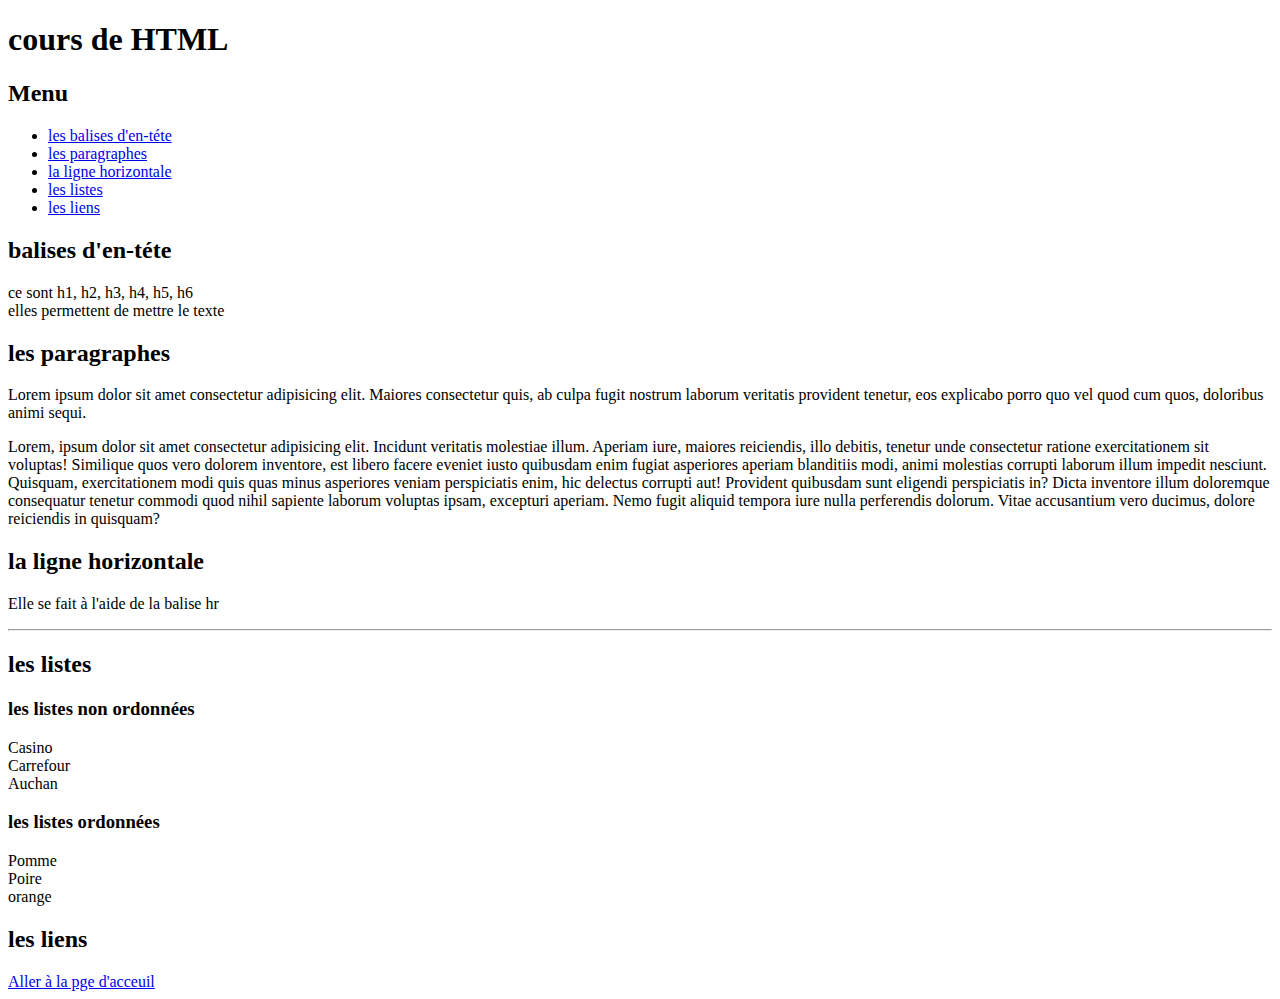
<file: lab03/index.html>
<!DOCTYPE html>
<html lang="en">

<head>
    <meta charset="UTF-8">
    <meta name="viewport" content="width=device-width, initial-scale=1.0">
    <title>Page d'acceuil</title>
</head>

<body>
    <h1>cours de HTML</h1>
    <h2>Menu</h2>
    <ul>
        <Li>
            <a href="#en-téte">les balises d'en-téte</a>
        </li>
        <li>
            <a href="#paragraphes">les paragraphes</a>
        </li>
        <li>
            <a href="#lignehor">la ligne horizontale</a>
        </li>
        <li>
            <a href="#listes">les listes</a>
        </li>
        <li>
            <a href="#liens">les liens</a>
        </li>

    </ul>


    <h2>balises d'en-téte</h2>
    ce sont h1, h2, h3, h4, h5, h6 <br>
    elles permettent de mettre le texte
    <h2>les paragraphes</h2>
    <p>Lorem ipsum dolor sit amet consectetur adipisicing elit. Maiores consectetur quis, ab culpa fugit nostrum laborum
        veritatis provident tenetur, eos explicabo porro quo vel quod cum quos, doloribus animi sequi.
    <p>Lorem, ipsum dolor sit amet consectetur adipisicing elit. Incidunt veritatis molestiae illum. Aperiam iure,
        maiores reiciendis, illo debitis, tenetur unde consectetur ratione exercitationem sit voluptas! Similique quos
        vero dolorem inventore, est libero facere eveniet iusto quibusdam enim fugiat asperiores aperiam blanditiis
        modi, animi molestias corrupti laborum illum impedit nesciunt. Quisquam, exercitationem modi quis quas minus
        asperiores veniam perspiciatis enim, hic delectus corrupti aut! Provident quibusdam sunt eligendi perspiciatis
        in? Dicta inventore illum doloremque consequatur tenetur commodi quod nihil sapiente laborum voluptas ipsam,
        excepturi aperiam. Nemo fugit aliquid tempora iure nulla perferendis dolorum. Vitae accusantium vero ducimus,
        dolore reiciendis in quisquam?


    <h2>la ligne horizontale</h2>
    <p>Elle se fait à l'aide de la balise hr</p>
    <hr>

    <h2>les listes</h2>
    <h3>les listes non ordonnées</h3>
    </ul>
    <li>Casino</li>
    <li>Carrefour</li>
    <li>Auchan</li>
    </ul>

    <h3>les listes ordonnées</h3>
    </ol>
    <li>Pomme</li>
    <li>Poire</li>
    <li>orange</li>
    </ol>

    <h2>les liens</h2>
    <a href="pages/page1.html">Aller à la pge d'acceuil</a>



</body>

</html>
</file>
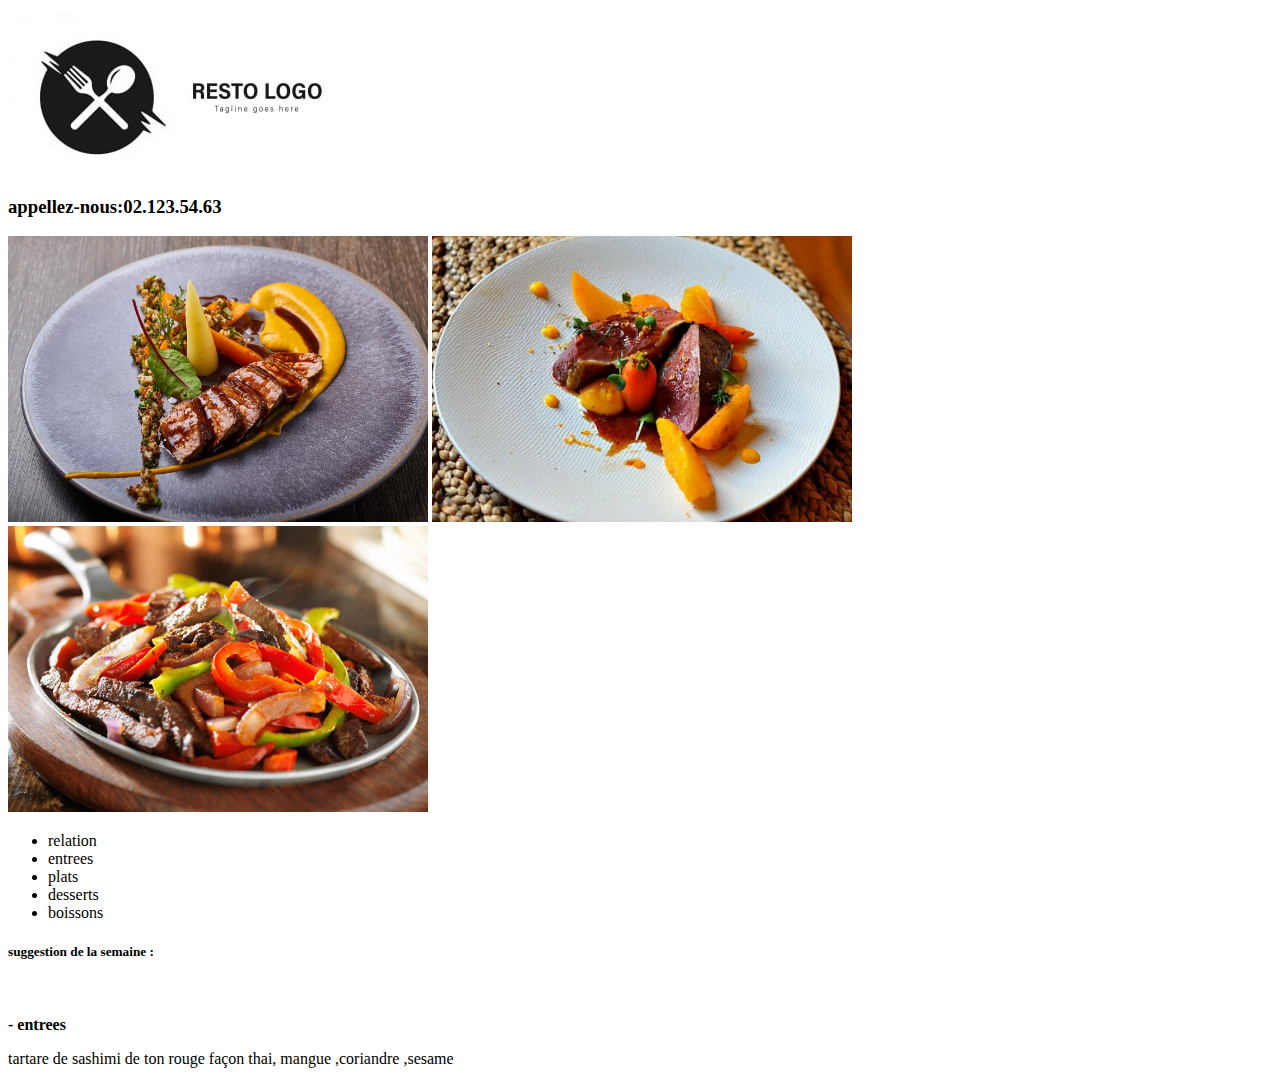
<file: lab04/index.html>
<!DOCTYPE html>
<html lang="en">
<head>
    <meta charset="UTF-8">
    <meta name="viewport" content="width=device-width, initial-scale=1.0">
    <title>mon restaurant</title>

</head>
<body>
    <div>
        <header>
            <div>
                <img src="images/logo.png" alt="logo restaurant">
                <div>
                    <div>
                        <h3>
                            <i class=fa-solid fa-angle-right></i>
                            appellez-nous:02.123.54.63
                         
                         </h3>
                    </div>
                    </header>
                    <section class="carosel">
                        <div class="images">
                            <img src="images/01.jpg" alt="images1" width="420px" class="slider item" >
                            <img src="images/02.jpg" alt="image2" width="420px" class="slider item">
                            <img src="images/03.jpg" alt="image3" width="420px" class="slider item">
                        </div>
                        <div class="fleches">
                            <span>
                                <i class="fa-solid fa-angle-left fa-2x1" id="gauche"></i>
                                <i class="fa-solid fa-angle-left fa-2x1" id="droite"></i>
                                </span>
                            
                            <div>
                            <section>
                            <nav>
                            <div class="bouton-menu">
                             <i class="fa-solid fa-bars fa-xl"></i>
                             </div>
                             <div class="listen">
                                <ul>
                                    <li>relation</li>
                                    <li>entrees</li>
                                    <li>plats</li>
                                    <li>desserts</li>
                                    <li>boissons</li>
                                    </ul>
                                    </div>
                                    </nav>
                                <section class="article">
                                    <article class="un">
                                        <h5> suggestion de la semaine :</h5><br/>
                                        <p><b>- entrees</b></p>
                                        <p>tartare de sashimi de ton rouge façon thai, mangue ,coriandre ,sesame</p>

                                <section>
                                    <section class="temoignages">
                                <footer>



                            


                    
    
</body>
</html>
</file>
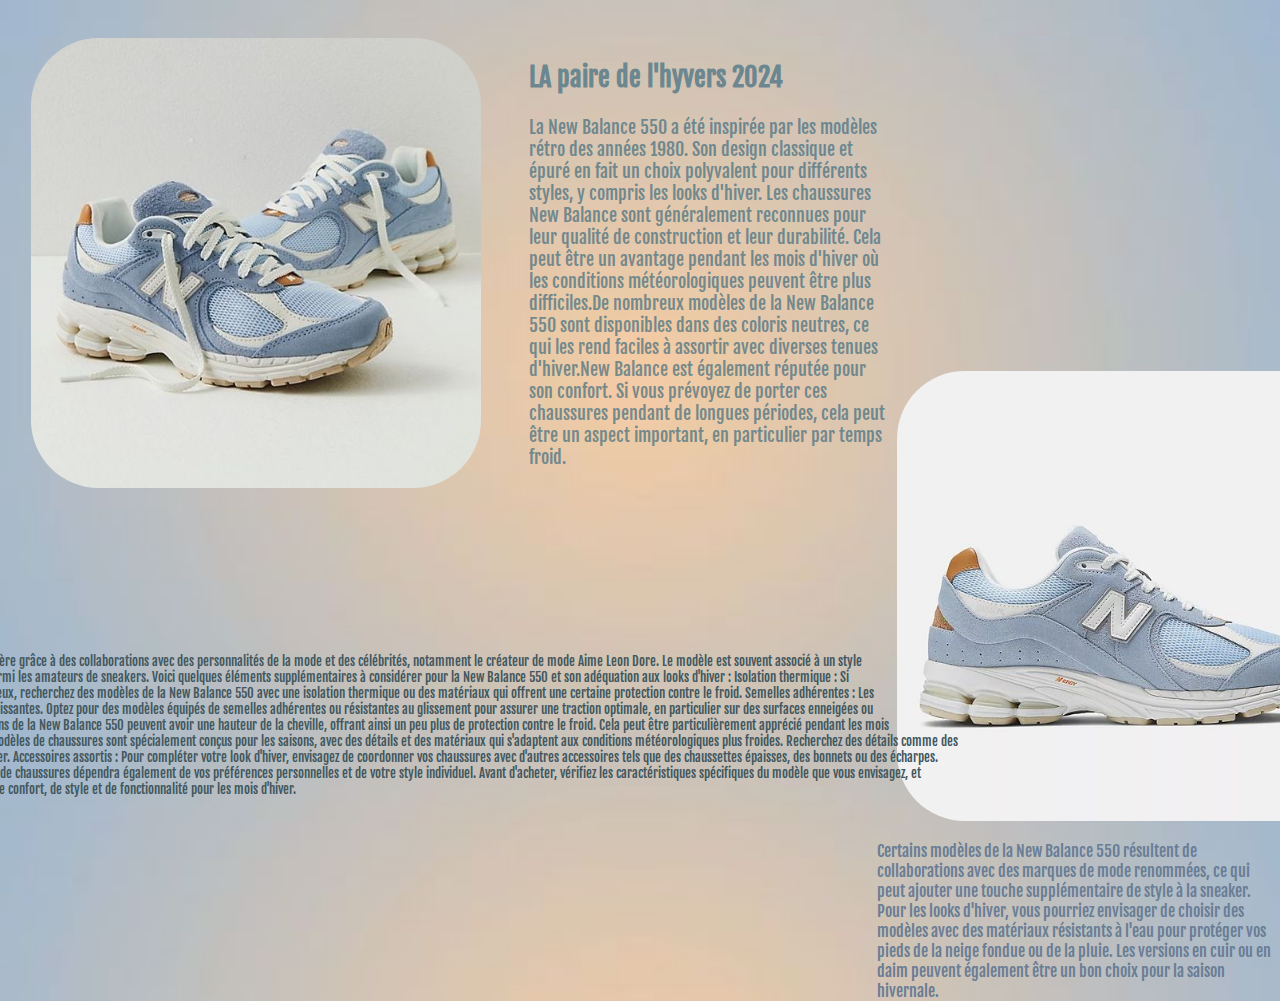
<file: Blog personnel Exam/article.html>
<!DOCTYPE html>
<html lang="en">
<head>
    <meta charset="UTF-8">
    <meta name="viewport" content="width=device-width, initial-scale=1.0">
    <title>la new balance</title>
    <link rel="stylesheet" href="styles/article.css">
</head>
<body>
    <section class="articles">
       
        <div class="article">
            
            <div class="left">
                
                <img src="images/the new balance.jpg" alt="">
            
            </div>
            <div class="right">
               <div class="right1"><h2 >LA paire de l'hyvers 2024</h2></div>
                <p>La New Balance 550 a été inspirée par les modèles rétro des années 1980.  Son design classique et épuré en fait un choix polyvalent pour différents styles, y compris les looks d'hiver. Les chaussures New Balance sont généralement  reconnues pour leur qualité de construction et leur durabilité. Cela peut être  un avantage pendant les mois d'hiver où les conditions météorologiques peuvent être plus difficiles.De nombreux modèles de la New Balance 550 sont disponibles dans des coloris neutres, ce qui les rend faciles à assortir avec diverses tenues d'hiver.New Balance est également réputée pour son confort. Si vous prévoyez de porter ces chaussures pendant de longues périodes, cela peut être un aspect important, en particulier par temps froid.
                </p>

               


               
            </div>
        
        
        </div>
        </div>



        <section class="articles17">
       
            <div class="article17">
                
                <div class="left">
                    
                    <img src="images/second new balance.jpg" alt="">
                
                </div>
                <div class="right">
                  
                    <p> Certains modèles de la New Balance 550 résultent de collaborations avec des marques de mode renommées, ce qui peut ajouter une touche supplémentaire de style à la sneaker.

                        Pour les looks d'hiver, vous pourriez envisager de choisir des modèles avec des matériaux résistants à l'eau pour protéger vos pieds de la neige fondue ou de la pluie. Les versions en cuir ou en daim peuvent également être un bon choix pour la saison hivernale.</p>
    
                    
                </div>
    
    
                   
                </div>
            
            
            </div>
            </div>

            <p class="ecrit">La New Balance 550 a acquis une notoriété particulière grâce à des collaborations avec des personnalités de la mode et des célébrités, notamment  le créateur de mode Aime Leon Dore. Le modèle est souvent associé à un style <br> streetwear et rétro, ce qui en fait un choix prisé parmi les amateurs de sneakers.

                Voici quelques éléments supplémentaires à considérer pour la New Balance 550 et son adéquation aux looks d'hiver :
                
                Isolation thermique : Si <br> vous vivez dans une région où les hivers sont rigoureux, recherchez des modèles de la New Balance 550 avec une isolation thermique ou des matériaux qui offrent une certaine protection contre le froid.
                
                Semelles adhérentes : Les <br> conditions hivernales peuvent rendre les surfaces glissantes. Optez pour des modèles équipés de semelles adhérentes ou résistantes au glissement pour assurer une traction optimale, en particulier sur des surfaces enneigées ou <br> verglacées.
                
                Hauteur de la cheville : Certaines versions de la New Balance 550 peuvent avoir une hauteur de la cheville, offrant ainsi un peu plus de protection contre le froid. Cela peut être particulièrement apprécié pendant les mois <br> d'hiver.
                
                Éléments de design 
                 saisonniers : Certains modèles de chaussures sont spécialement conçus pour les saisons, avec des détails et des matériaux qui s'adaptent aux conditions météorologiques plus froides. Recherchez des détails comme des <br>doublures en laine ou des accents qui évoquent l'hiver.
                
                Accessoires assortis : Pour compléter votre look d'hiver, envisagez de coordonner vos chaussures avec d'autres accessoires tels que des chaussettes épaisses, des bonnets ou des écharpes.
                
                <br> N'oubliez pas que la mode est subjective, et le choix de chaussures dépendra également de vos préférences personnelles et de votre style individuel. Avant d'acheter, vérifiez les caractéristiques spécifiques du modèle que vous envisagez, et <br>assurez-vous qu'il répond à vos besoins en termes de confort, de style et de fonctionnalité pour les mois d'hiver.</p>
    
</body>
</html>
</file>
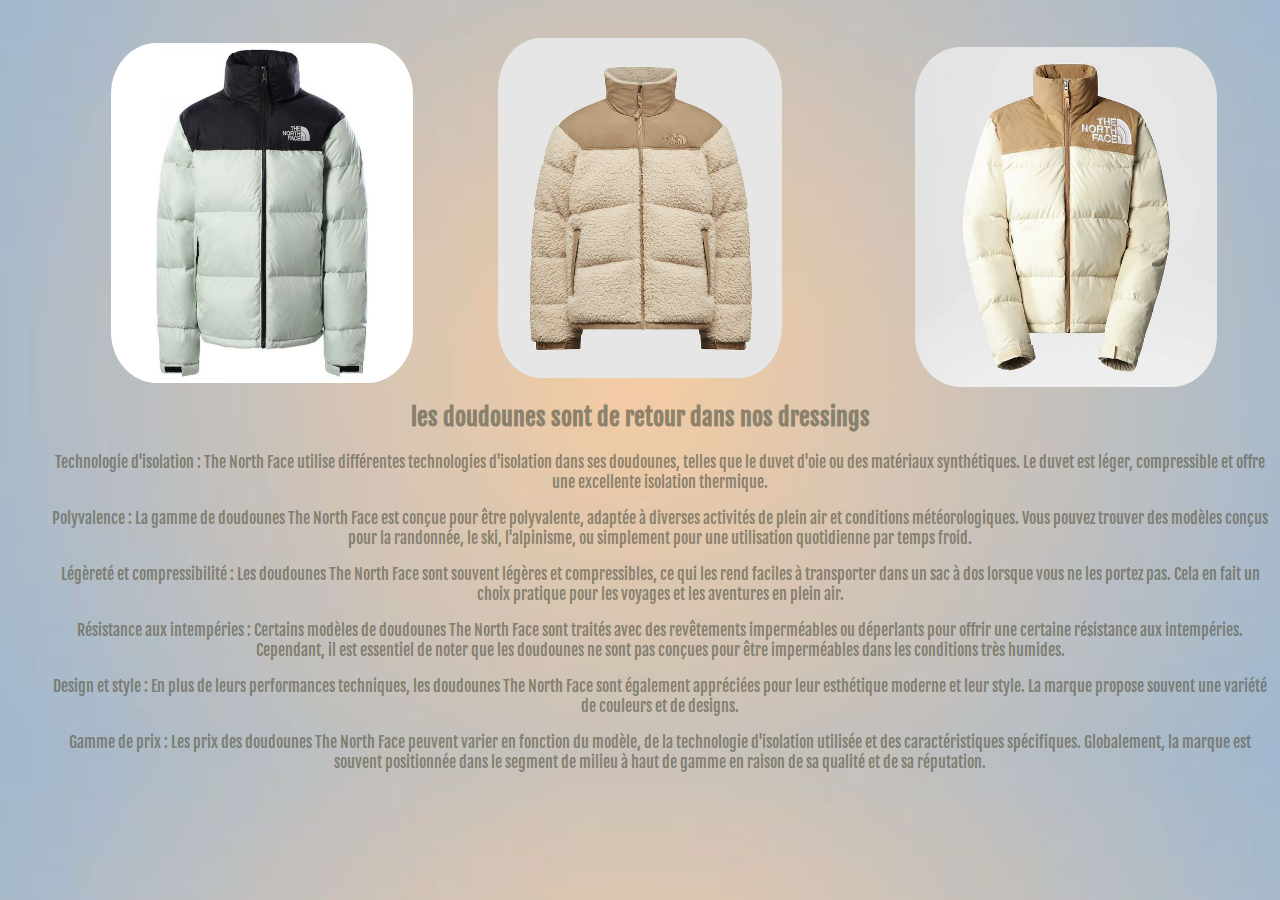
<file: Blog personnel Exam/article1.html>
<!DOCTYPE html>
<html lang="en">
<head>
    <meta charset="UTF-8">
    <meta name="viewport" content="width=device-width, initial-scale=1.0">
    <title>la north face</title>
    <link rel="stylesheet" href="styles/article1.css">
</head>
<body>
    <div>
        <section class="articles1">
         <div class="article1">
          <div class="right1">
              <img src="images/new north face.jpg" alt="">
          </div>
          <div class="under1">
              <h2>les doudounes sont de retour dans nos dressings
              </h2>
              <p class=""><ul>Technologie d'isolation : The North Face utilise différentes technologies d'isolation dans ses doudounes, telles que le duvet d'oie ou des matériaux synthétiques. Le duvet est léger, compressible et offre une excellente isolation thermique.
            </ul>

               <ul> Polyvalence : La gamme de doudounes The North Face est conçue pour être polyvalente, adaptée à diverses activités de plein air et conditions météorologiques. Vous pouvez trouver des modèles conçus pour la randonnée, le ski, l'alpinisme, ou simplement pour une utilisation quotidienne par temps froid.</ul>
                
                <ul>Légèreté et compressibilité : Les doudounes The North Face sont souvent légères et compressibles, ce qui les rend faciles à transporter dans un sac à dos lorsque vous ne les portez pas. Cela en fait un choix pratique pour les voyages et les aventures en plein air.</ul>
                
               <ul> Résistance aux intempéries : Certains modèles de doudounes The North Face sont traités avec des revêtements imperméables ou déperlants pour offrir une certaine résistance aux intempéries. Cependant, il est essentiel de noter que les doudounes ne sont pas conçues pour être imperméables dans les conditions très humides. </ul>
                
                <ul>Design et style : En plus de leurs performances techniques, les doudounes The North Face sont également appréciées pour leur esthétique moderne et leur style. La marque propose souvent une variété de couleurs et de designs. </ul>
                
               <ul> Gamme de prix : Les prix des doudounes The North Face peuvent varier en fonction du modèle, de la technologie d'isolation utilisée et des caractéristiques spécifiques. Globalement, la marque est souvent positionnée dans le segment de milieu à haut de gamme en raison de sa qualité et de sa réputation.</ul>
            </p>
          </div>
         </div> 
         </section>
      
         </div>
         <div>
            <section class="articles18">
             <div class="article18">
              <div class="right18">
                  <img src="images/second north face.jpg" alt="">
              </div>
              <div>
                <section class="articles19">
                 <div class="article19">
                  <div class="right19">
                      <img src="images/third north face.jpg" alt="">
                  </div>
                  </div>
                  </section>
    
</body>
</html>
</file>
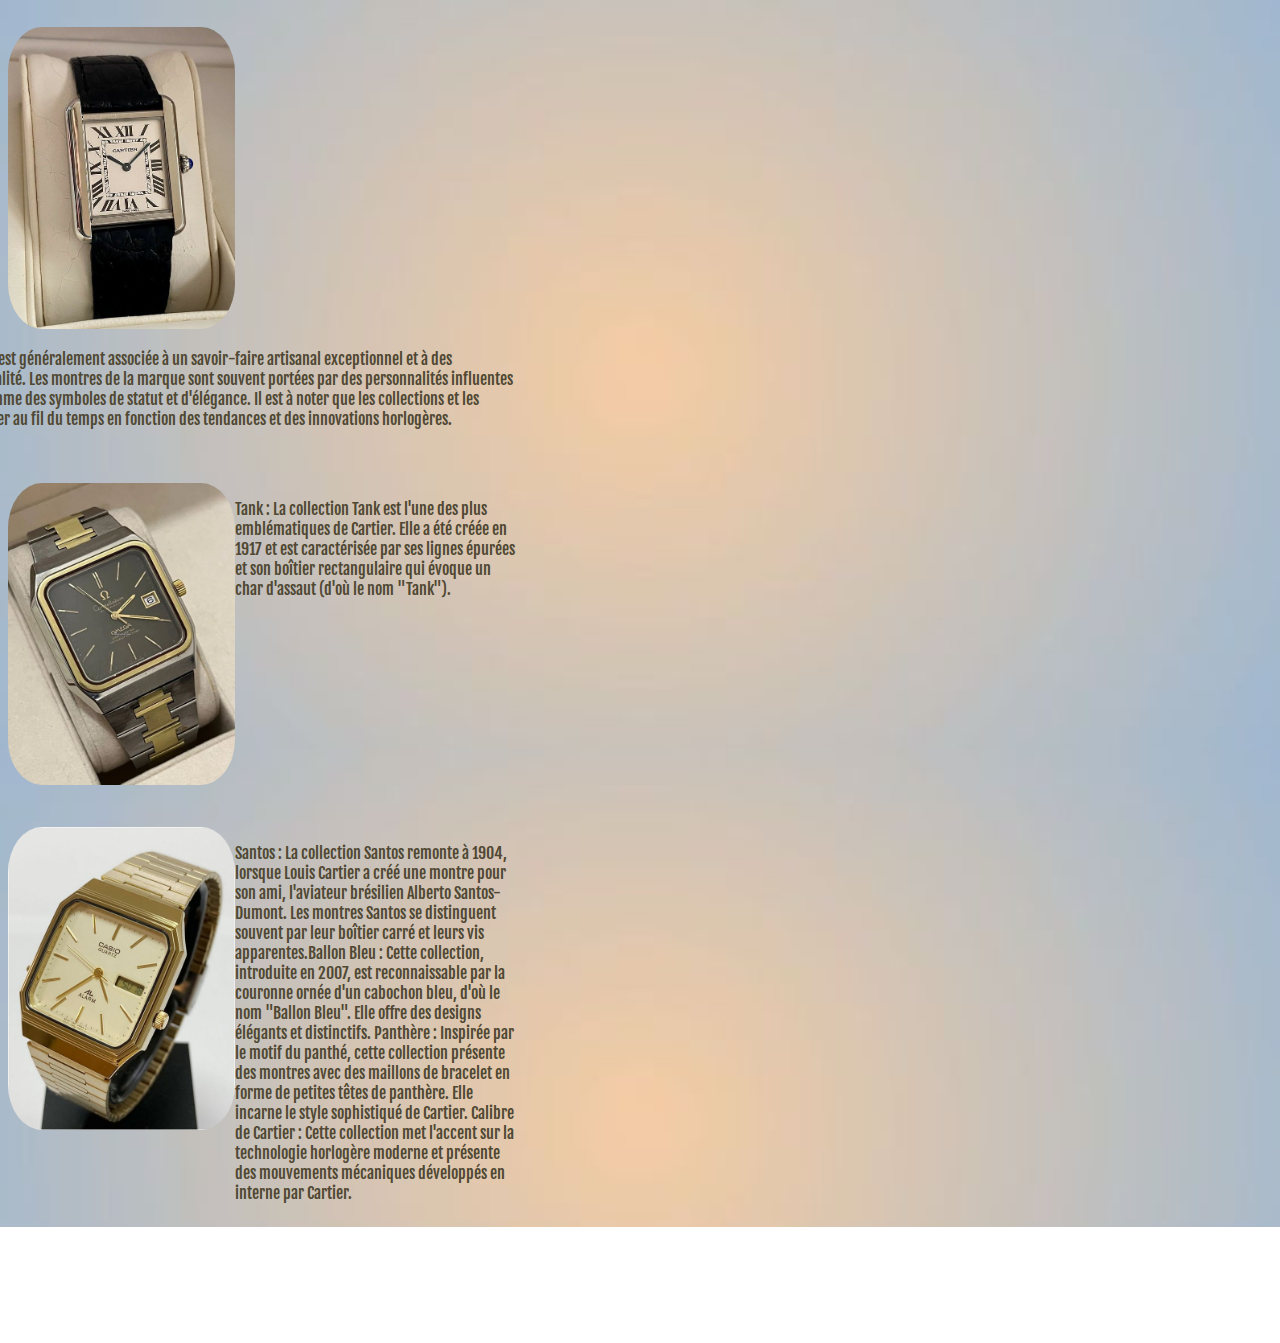
<file: Blog personnel Exam/article4.html>
<!DOCTYPE html>
<html lang="en">
<head>
    <meta charset="UTF-8">
    <meta name="viewport" content="width=device-width, initial-scale=1.0">
    <title>la selection du moment</title>
    <link rel="stylesheet" href="styles/article4.css">
</head>
<body>
    <div>
        <section class="articles3">
      <div class="article3">
        
        <div class="left3">
            
            <img src="images/montre cartier.jpg" alt="">
        
        </div>
        <div class="right3">
          <p>Chaque montre Cartier est généralement associée à un savoir-faire artisanal exceptionnel et à des matériaux de haute qualité. Les montres de la marque sont souvent portées par des personnalités influentes et sont considérées comme des symboles de statut et d'élégance. Il est à noter que les collections et les modèles peuvent évoluer au fil du temps en fonction des tendances et des innovations horlogères.</p>
        </div>
        </div>
    </section>
    </div>
    <div>
        <section class="articles4">
      <div class="article4">
        
        <div class="left4">
            
            <img src="images/montre omega.jpg" alt="">
        
        </div>
        <div class="right4">
           <p>Tank : La collection Tank est l'une des plus emblématiques de Cartier. Elle a été créée en 1917 et est caractérisée par ses lignes épurées et son boîtier rectangulaire qui évoque un char d'assaut (d'où le nom "Tank").</p>
        </div>
        </div>
    </section>
    </div>


    <div>
        <section class="articles5">
      <div class="article5">
        
        <div class="left5">
            
            <img src="images/montre casio gold.jpg" alt="">
        
        </div>
        <div class="right5">
            
             <p>Santos : La collection Santos remonte à 1904, lorsque Louis Cartier a créé une montre pour son ami, l'aviateur brésilien Alberto Santos-Dumont. Les montres Santos se distinguent souvent par leur boîtier carré et leurs vis apparentes.Ballon Bleu : Cette collection, introduite en 2007, est reconnaissable par la couronne ornée d'un cabochon bleu, d'où le nom "Ballon Bleu". Elle offre des designs élégants et distinctifs.

                Panthère : Inspirée par le motif du panthé, cette collection présente des montres avec des maillons de bracelet en forme de petites têtes de panthère. Elle incarne le style sophistiqué de Cartier.
                
                Calibre de Cartier : Cette collection met l'accent sur la technologie horlogère moderne et présente des mouvements mécaniques développés en interne par Cartier.</p>  
               
        </div>
           
        </div>
        </div>
    </section>
    </div>
 
    
</body>
</html>
</file>
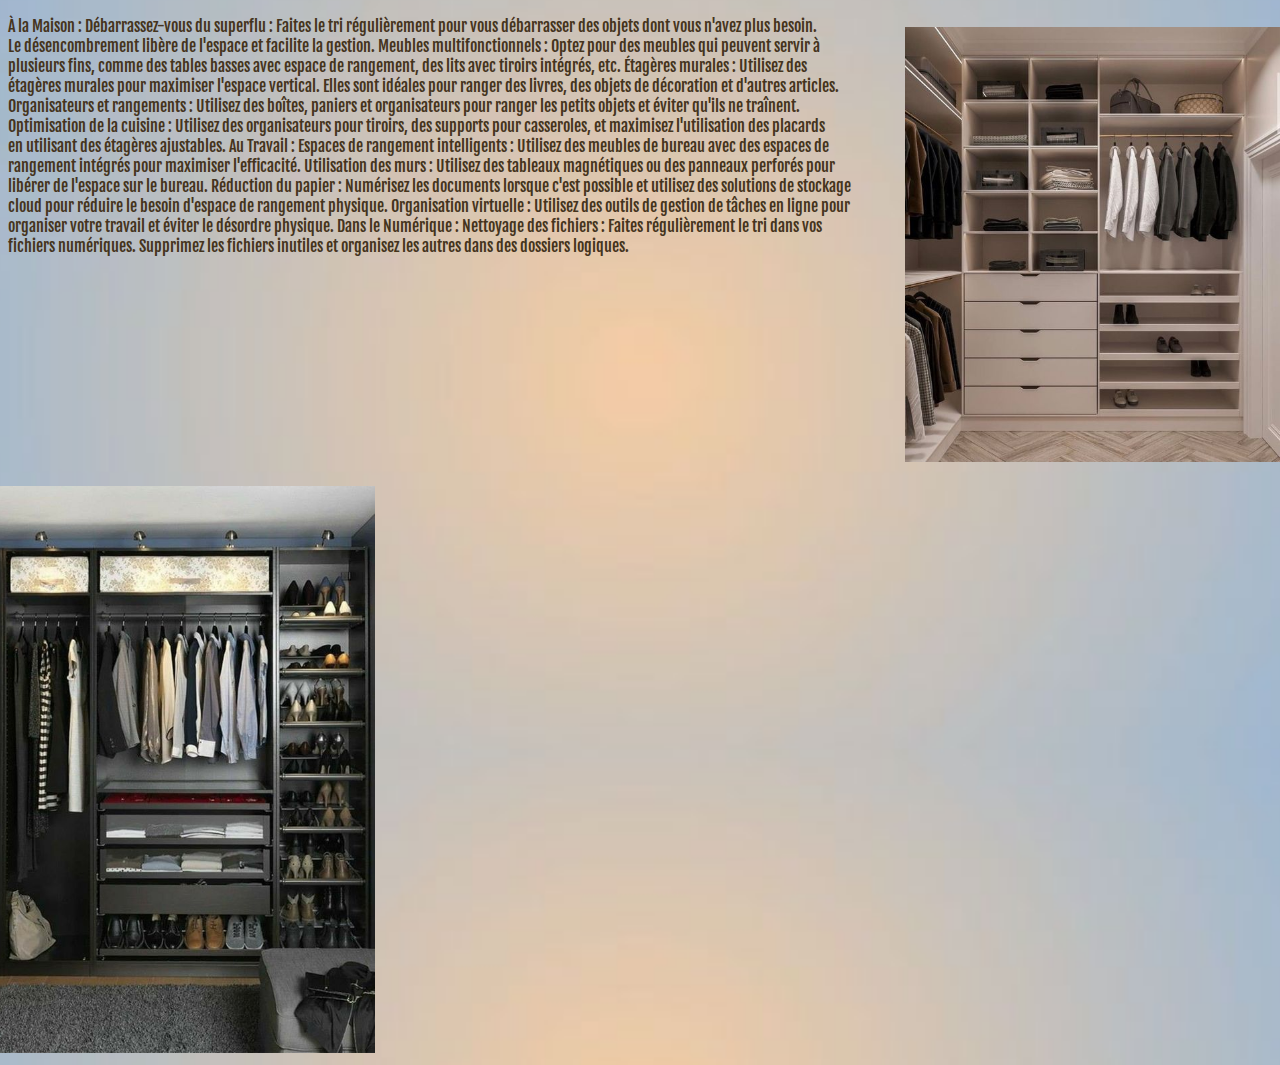
<file: Blog personnel Exam/article6.html>
<!DOCTYPE html>
<html lang="en">
<head>
    <meta charset="UTF-8">
    <meta name="viewport" content="width=device-width, initial-scale=1.0">
    <title>le dressing</title>
    <link rel="stylesheet" href="styles/article6.css">
    
</head>
<p  class="drea">À la Maison :
    Débarrassez-vous du superflu : Faites le tri régulièrement pour vous débarrasser des objets dont vous n'avez plus besoin. <br> Le désencombrement libère de l'espace et facilite la gestion.
    
    Meubles multifonctionnels : Optez pour des meubles qui peuvent servir à <br> plusieurs fins, comme des tables basses avec espace de rangement, des lits avec tiroirs intégrés, etc.
    
    Étagères murales : Utilisez des <br> étagères murales pour maximiser l'espace vertical. Elles sont idéales pour ranger des livres, des objets de décoration et d'autres articles.
    <br>
    
    Organisateurs et rangements : Utilisez des boîtes, paniers et organisateurs pour ranger les petits objets et éviter qu'ils ne traînent.
    
     <br>Optimisation de la cuisine : Utilisez des organisateurs pour tiroirs, des supports pour casseroles, et maximisez l'utilisation des placards <br> en utilisant des étagères ajustables.
    
    Au Travail :
    Espaces de rangement intelligents : Utilisez des meubles de bureau avec des espaces de <br>rangement intégrés pour maximiser l'efficacité.
    
    Utilisation des murs : Utilisez des tableaux magnétiques ou des panneaux perforés pour <br>libérer de l'espace sur le bureau.
    
    Réduction du papier : Numérisez les documents lorsque c'est possible et utilisez des solutions de stockage <br>cloud pour réduire le besoin d'espace de rangement physique.
    
    Organisation virtuelle : Utilisez des outils de gestion de tâches en ligne pour <br> organiser votre travail et éviter le désordre physique.
    
    Dans le Numérique :
    Nettoyage des fichiers : Faites régulièrement le tri dans vos <br>fichiers numériques. Supprimez les fichiers inutiles et organisez les autres dans des dossiers logiques.
    
   
    
    
    
    
    
    </p>
<body>
    <section class="articles6">
        <div class="article6">
         <div class="right6">
             <img src="images/dressing3.jpg" alt="">
           </div>         
           
           <section class="articles19">
            <div class="article19">
             <div class="right19">
                 <img src="images/second dressing.jpg" alt="">
               </div>         

           
</body>
</html>
</file>
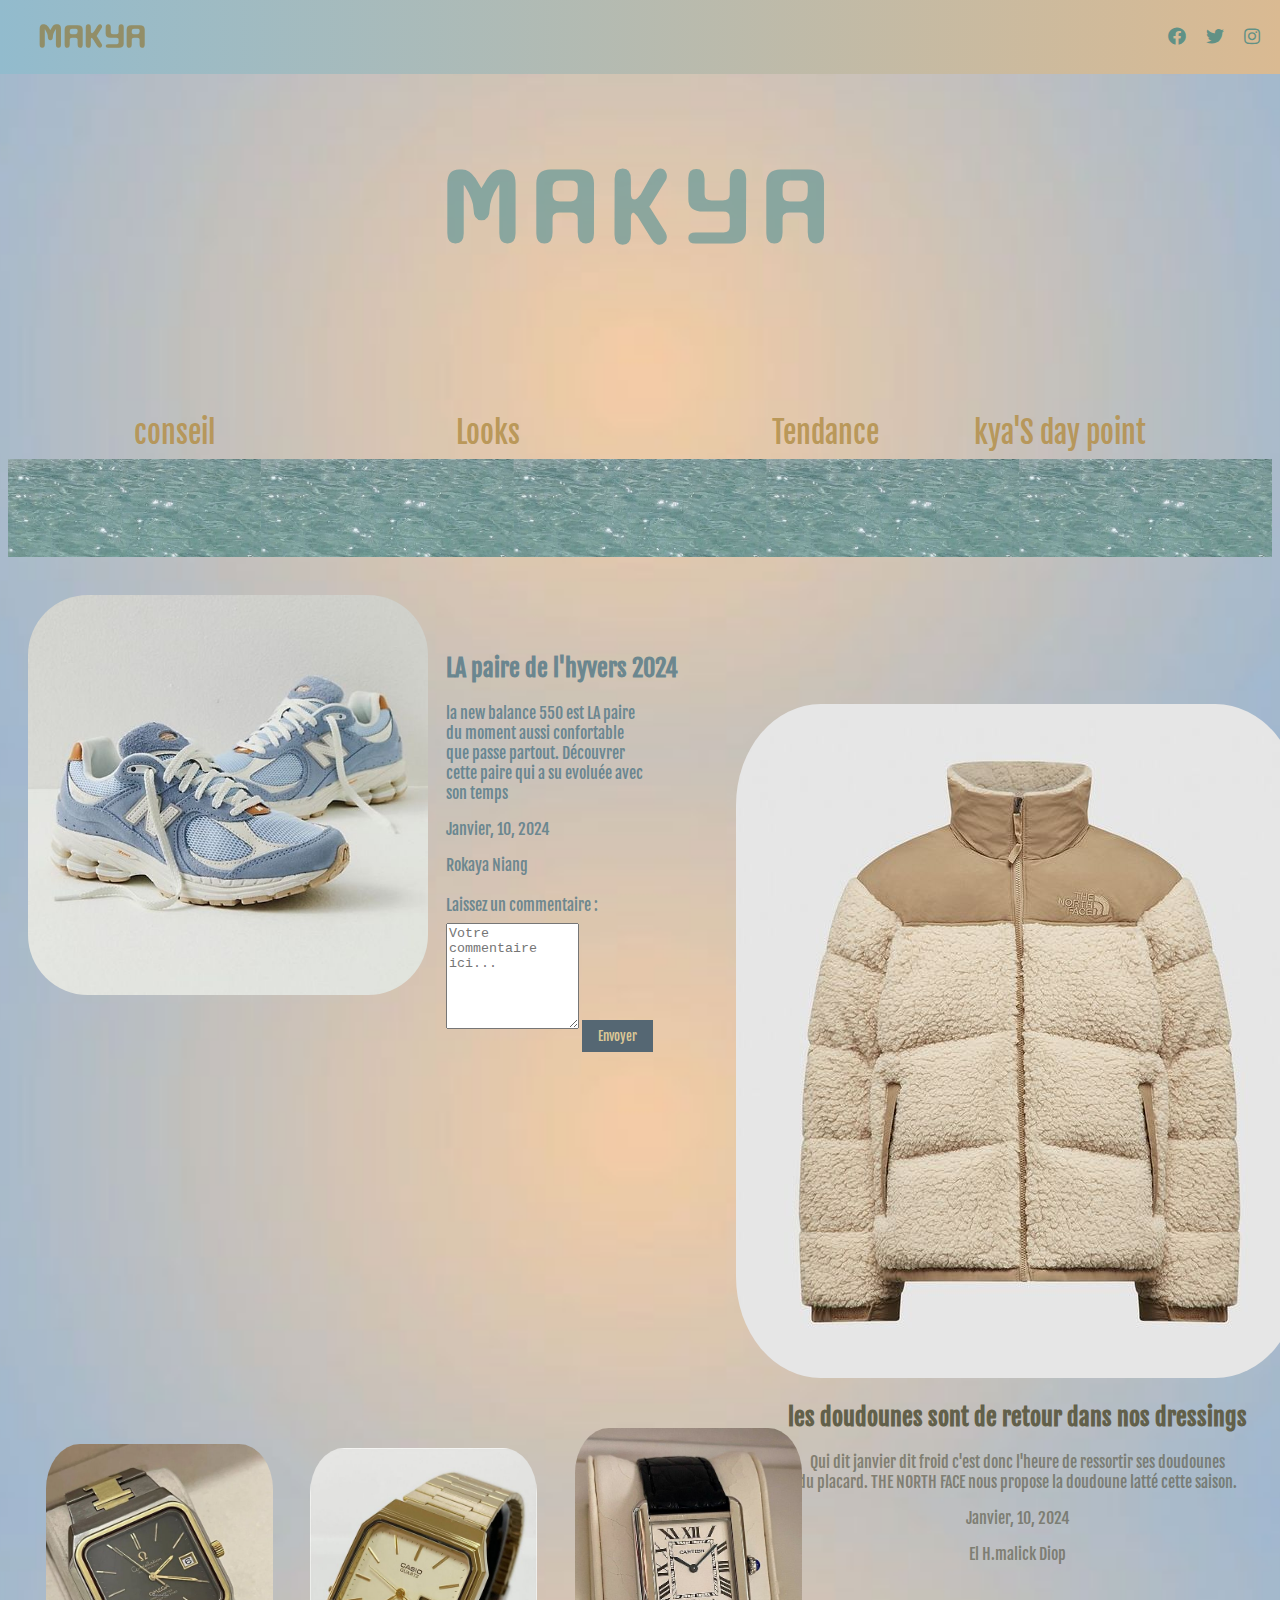
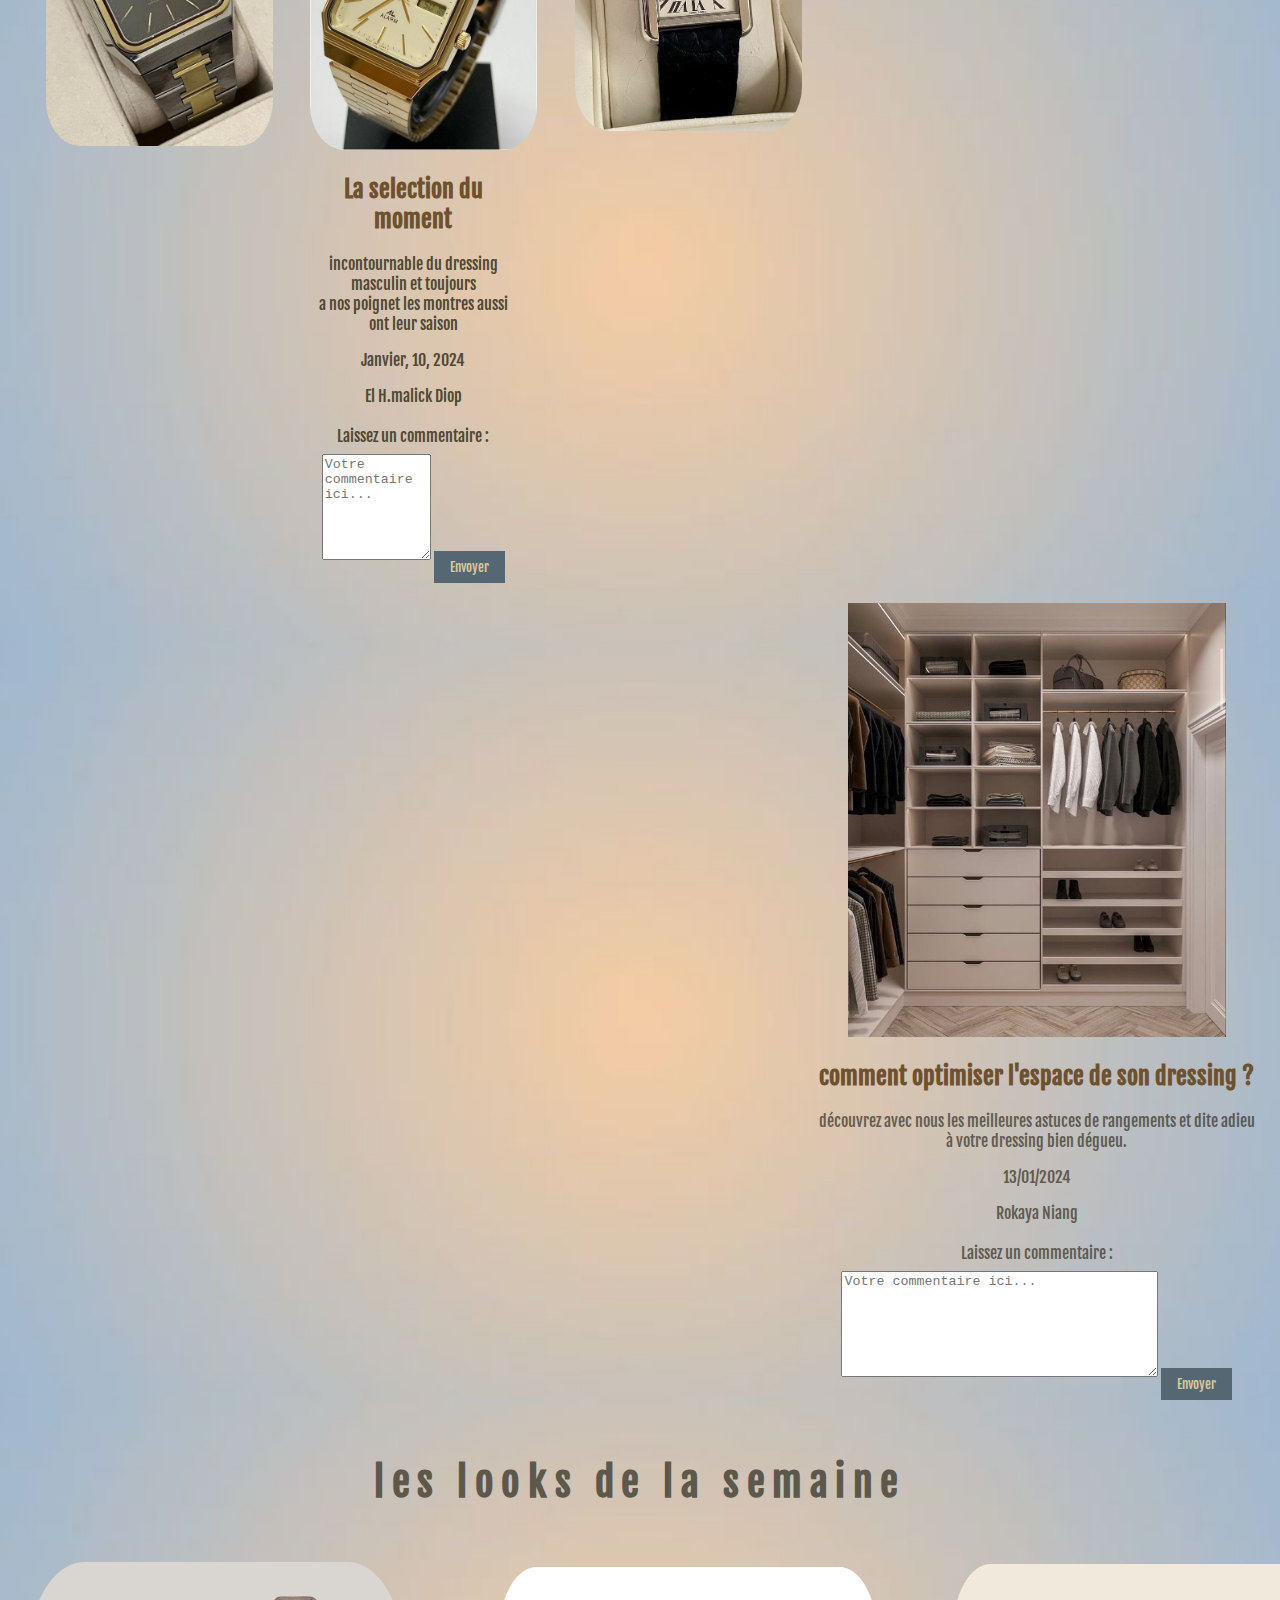
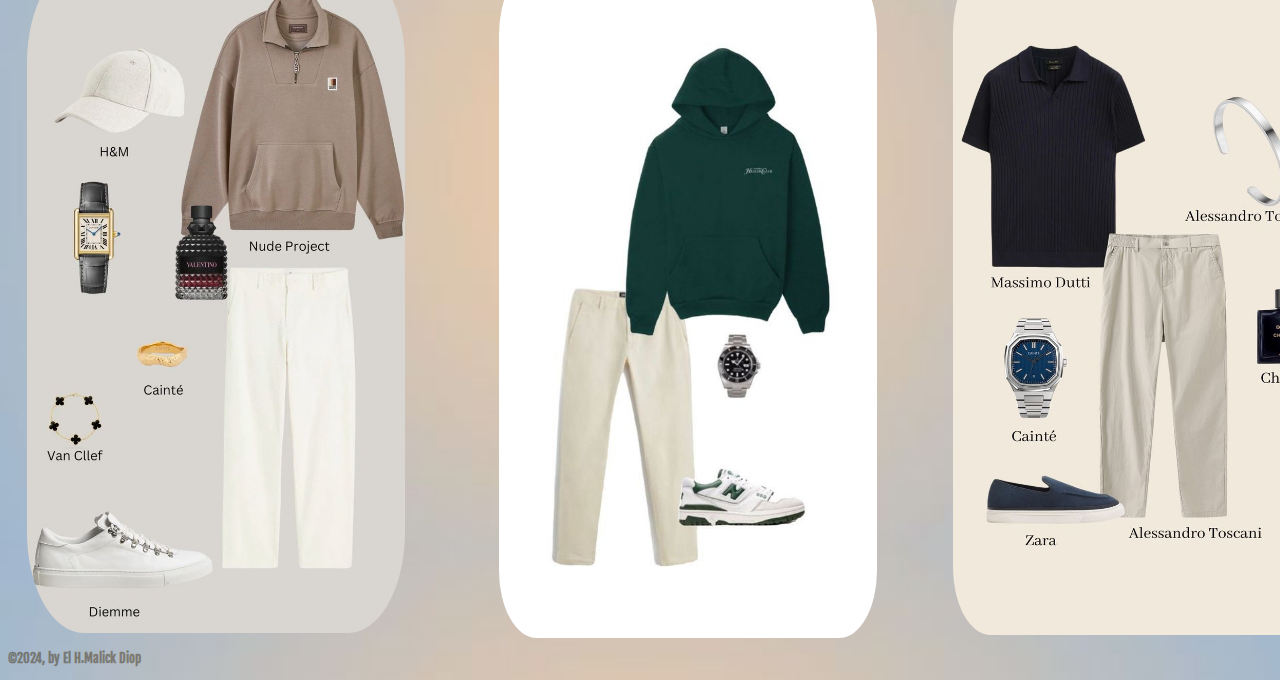
<file: Blog personnel Exam/blog.html>
<!DOCTYPE html>
<!DOCTYPE html>
<html lang="en">

<head>
    <meta charset="UTF-8">
    <meta name="viewport" content="width=device-width, initial-scale=1.0">
    <title>MAKYA</title>
    <link rel="stylesheet" href="styles/blog.css">
    <link rel="stylesheet" href="https://use.fontawesome.com/releases/v5.13.0/css/all.css"/>
    <div><h1>MAKYA</h1></div>

    <header> 
        <a href="#" class="logo">MAKYA</a>
        <nav class="navbar">
            <div class="social-media">
                <p><i class="fab fa-facebook"></i></p>
                <p><i class="fab fa-twitter"></i></p>
                <p><i class="fab fa-instagram"></i></p>
               
              </div>
        </nav>
    </header>

</head>

<body>
    
    <div class="onglets">
            <a href="http://127.0.0.1:5500/Blog%20personnel%20Exam/lien1.htm" class="lien1">kya'S day point</a>
            <a href="http://127.0.0.1:5500/Blog%20personnel%20Exam/lien2.html" class="lien2">Tendance</a>
            <a href="http://127.0.0.1:5500/Blog%20personnel%20Exam/lien3.html" class="lien3">conseil</a>
            <a href="http://127.0.0.1:5500/Blog%20personnel%20Exam/lien4.html" class="lien4">Looks</a>
            
        </div>
        
        
       

    <hr size="100px">
     
    <section class="articles">
       
        <div class="article">
            
            <div class="left">
                
                <img src="images/the new balance.jpg" alt="">
            
            </div>
            <div class="right">
               <div class="right1"><h2 ><a href="http://127.0.0.1:5500/Blog%20personnel%20Exam/article.html" class="newbalance">LA paire de l'hyvers 2024 </a></h2></div>
                <p>la new balance 550 est LA paire <br> du moment aussi confortable  <br>que passe partout. Découvrer <br> cette paire qui a su evoluée avec <br> son temps
                
                </p>

                <p class="date">Janvier, 10, 2024</p>
                <p class="auteur">Rokaya Niang</p>
               <!-- Formulaire de commentaire -->
    <form action="#" method="post" class="comment-form">
        <label for="comment">Laissez un commentaire :</label>
        <textarea id="comment" name="comment" placeholder="Votre commentaire ici..." required></textarea>
        <input type="submit" value="Envoyer">
      </form>
  
      <!-- Section des commentaires -->
      <section class="comments">
        <!-- Les commentaires seront affichés ici -->
      </section>


               
            </div>
        
        
        </div>
        </div>

        

       
      
        <div>
      <section class="articles1">
       <div class="article1">
        <div class="right1">
            <img src="images/new north face.jpg" alt="">
        </div>
        <div class="under1">
            <h2><a href="http://127.0.0.1:5500/Blog%20personnel%20Exam/article1.html" class="doudoune">les doudounes sont de retour dans nos dressings</a>
            </h2>
            <p>Qui dit janvier dit froid c'est donc l'heure de ressortir ses doudounes <br> du placard. THE NORTH FACE nous propose la doudoune latté cette saison.</p>
            <p class="date">Janvier, 10, 2024</p>
            <p class="auteur">El H.malick Diop</p>
            
            
            
        </div>
       </div> 
       </section>
       
    
       </div>

       <div>
       
     
        
       
        <div>
            <section class="articles3">
          <div class="article3">
            
            <div class="left3">
                
                <img src="images/montre cartier.jpg" alt="">
            
            </div>
            <div class="right3">
              
            </div>
            </div>
        </section>
        </div>
        <div>
            <section class="articles4">
          <div class="article4">
            
            <div class="left4">
                
                <img src="images/montre omega.jpg" alt="">
            
            </div>
            <div class="right4">
               
            </div>
            </div>
        </section>
        </div>

    
        <div>
            <section class="articles5">
          <div class="article5">
            
            <div class="left5">
                
                <img src="images/montre casio gold.jpg" alt="">
            
            </div>
            <div class="right5">
                
                    <h2 class="color5"><a href="http://127.0.0.1:5500/Blog%20personnel%20Exam/article4.html" class="casio">La selection du moment</a></h2>
                    <p class="text">incontournable du dressing masculin et toujours <br>a nos poignet les montres aussi ont leur saison</p>
                    
    
                    <p class="date">Janvier, 10, 2024</p>
                    <p class="auteur">El H.malick Diop</p>
                    <div> <!-- Formulaire de commentaire -->
                        <form action="#" method="post" class="comment-form">
                          <label for="comment">Laissez un commentaire :</label>
                          <textarea id="comment" name="comment" placeholder="Votre commentaire ici..." required></textarea>
                          <input type="submit" value="Envoyer">
                        </form>
                    
                        <!-- Section des commentaires -->
                        <section class="comments">
                          </div>
               
            </div>
            </div>
        </section>
        </div>
     
       

    
       

             <div>
             <section class="articles6">
             <div class="article6">
              <div class="right6">
                  <img src="images/dressing3.jpg" alt="">
                </div>             
                
               <div class="under">
                  <h2><a href="http://127.0.0.1:5500/Blog%20personnel%20Exam/article6.html" class="dress">comment optimiser l'espace de son dressing ?</a></h2>
                  <p>découvrez avec nous les meilleures astuces de rangements et dite adieu <br> à votre dressing bien dégueu.</p>
                  <p class="date">13/01/2024</p>
                  <p class="auteur">Rokaya Niang</p>
                  <div> <!-- Formulaire de commentaire -->
                    <form action="#" method="post" class="comment-form">
                      <label for="comment">Laissez un commentaire :</label>
                      <textarea id="comment" name="comment" placeholder="Votre commentaire ici..." required></textarea>
                      <input type="submit" value="Envoyer">
                    </form>
                
                    <!-- Section des commentaires -->
                    <section class="comments">
                      </div>
              </div>
             
              </section>
              </div>

          
             </div>

       
       
          
    </section>

    <h1 class="looks">les looks de la semaine</h1>
    
    <section class="articles7"><div class="article7">
        <div class="right7"><a href=""><img src="images/fit 2.jpg" alt=""></a></div>
    </div>
    </section>

    <section class="articles8"><div class="article8">
        <div class="right8"><img src="images/fit 3.jpg" alt=""></div>
    </div>
    </section>


<section class="articles9"><div class="article9">
    <div class="right9"><img src="images/fit 4.jpg" alt=""></div>
</div>
</section>

<footer class="fot">
    <h3>&copy;2024, by El H.Malick Diop</h3>
</footer>



    
        
        




    
</body>

</html>
</file>
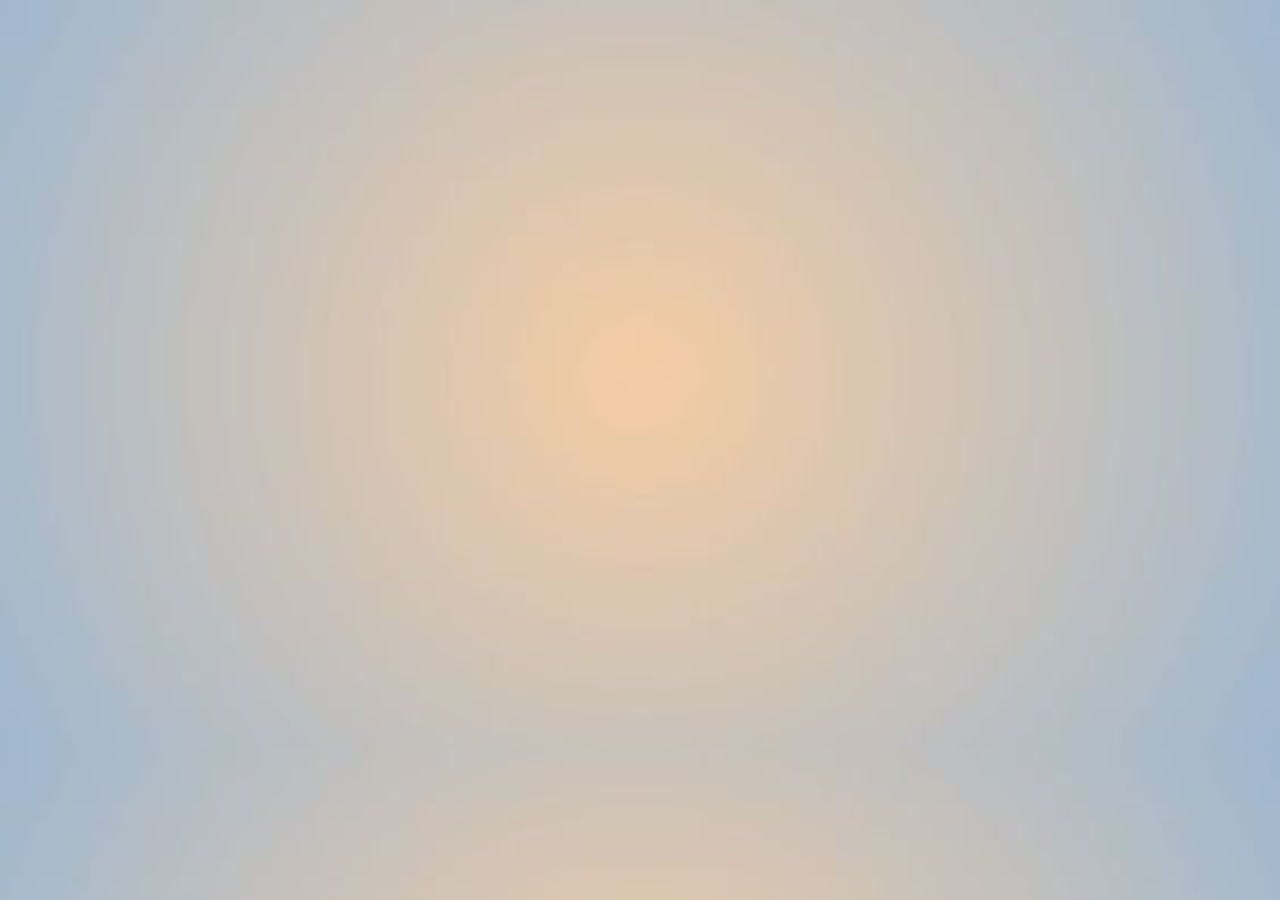
<file: Blog personnel Exam/lien1.htm>
<!DOCTYPE html>
<html lang="en">
<head>
    <meta charset="UTF-8">
    <meta name="viewport" content="width=device-width, initial-scale=1.0">
    <title>kya's day point</title>
    <link rel="stylesheet" href="styles/lien1.css">
</head>
<body>
    
</body>
</html>
</file>
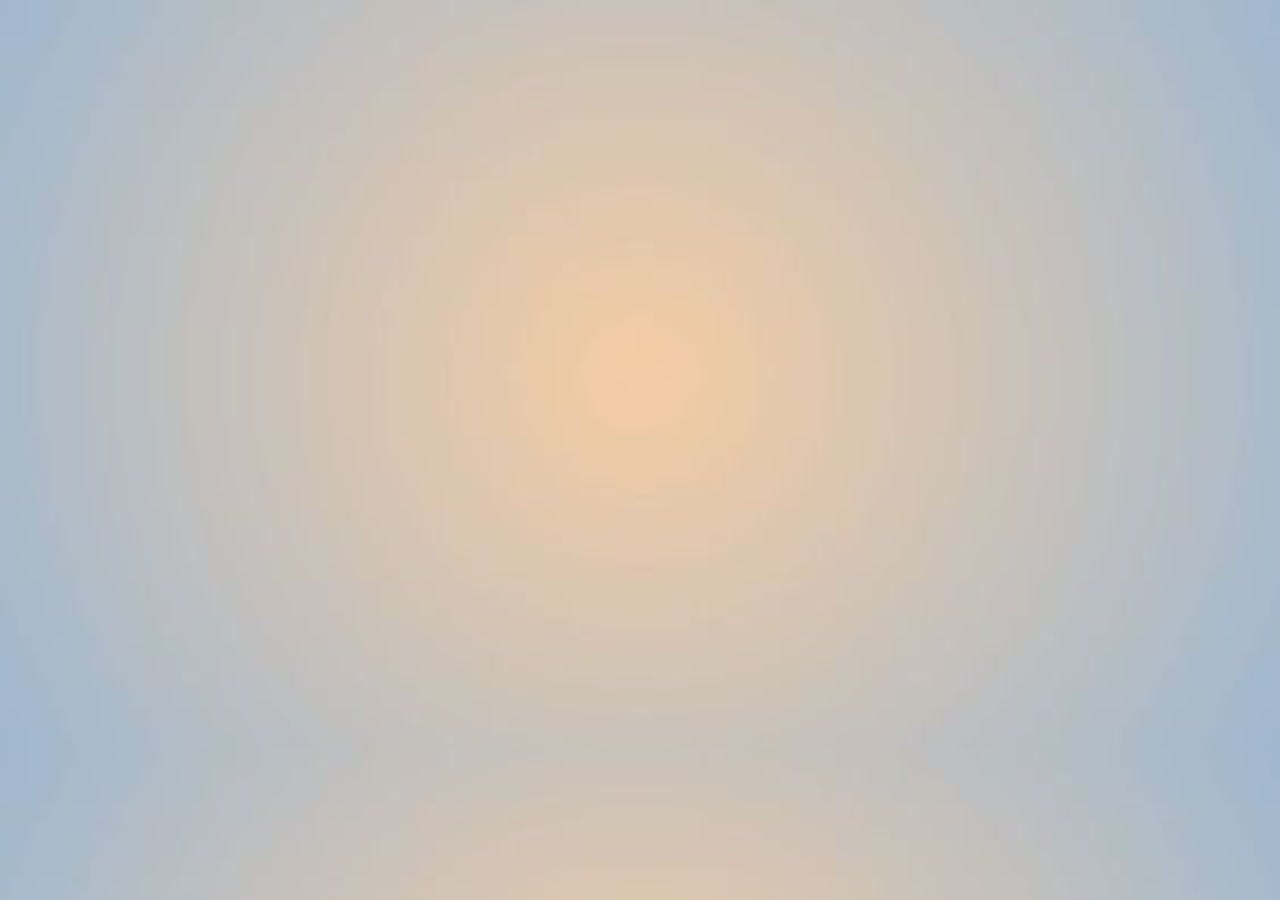
<file: Blog personnel Exam/lien2.html>
<!DOCTYPE html>
<html lang="en">
<head>
    <meta charset="UTF-8">
    <meta name="viewport" content="width=device-width, initial-scale=1.0">
    <title>tendance</title>
    <link rel="stylesheet" href="styles/lien2.css">
</head>
<body>
    
</body>
</html>
</file>
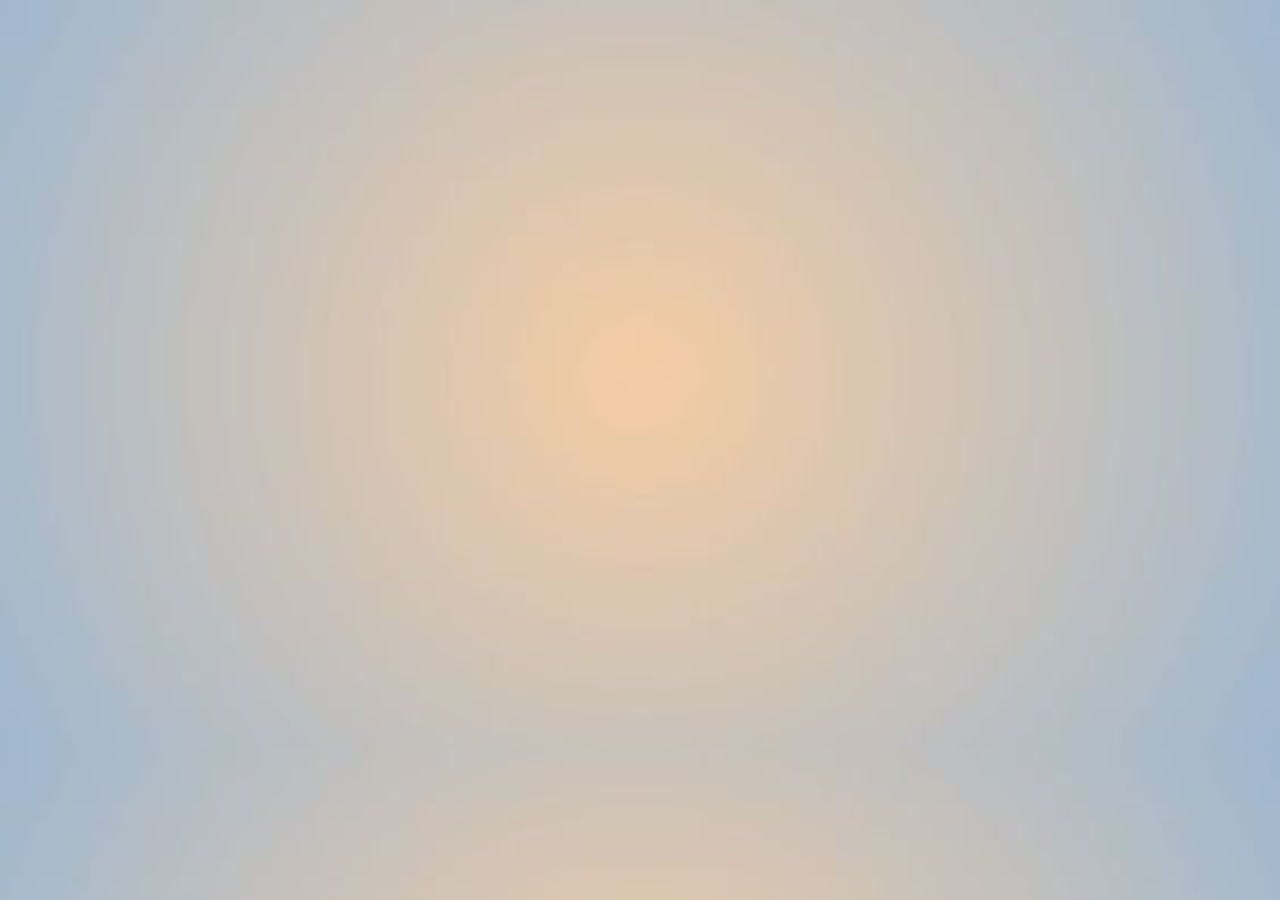
<file: Blog personnel Exam/lien3.html>
<!DOCTYPE html>
<html lang="en">
<head>
    <meta charset="UTF-8">
    <meta name="viewport" content="width=device-width, initial-scale=1.0">
    <title>conseil</title>
    <link rel="stylesheet" href="styles/lien3.css">
</head>
<body>
    
</body>
</html>
</file>
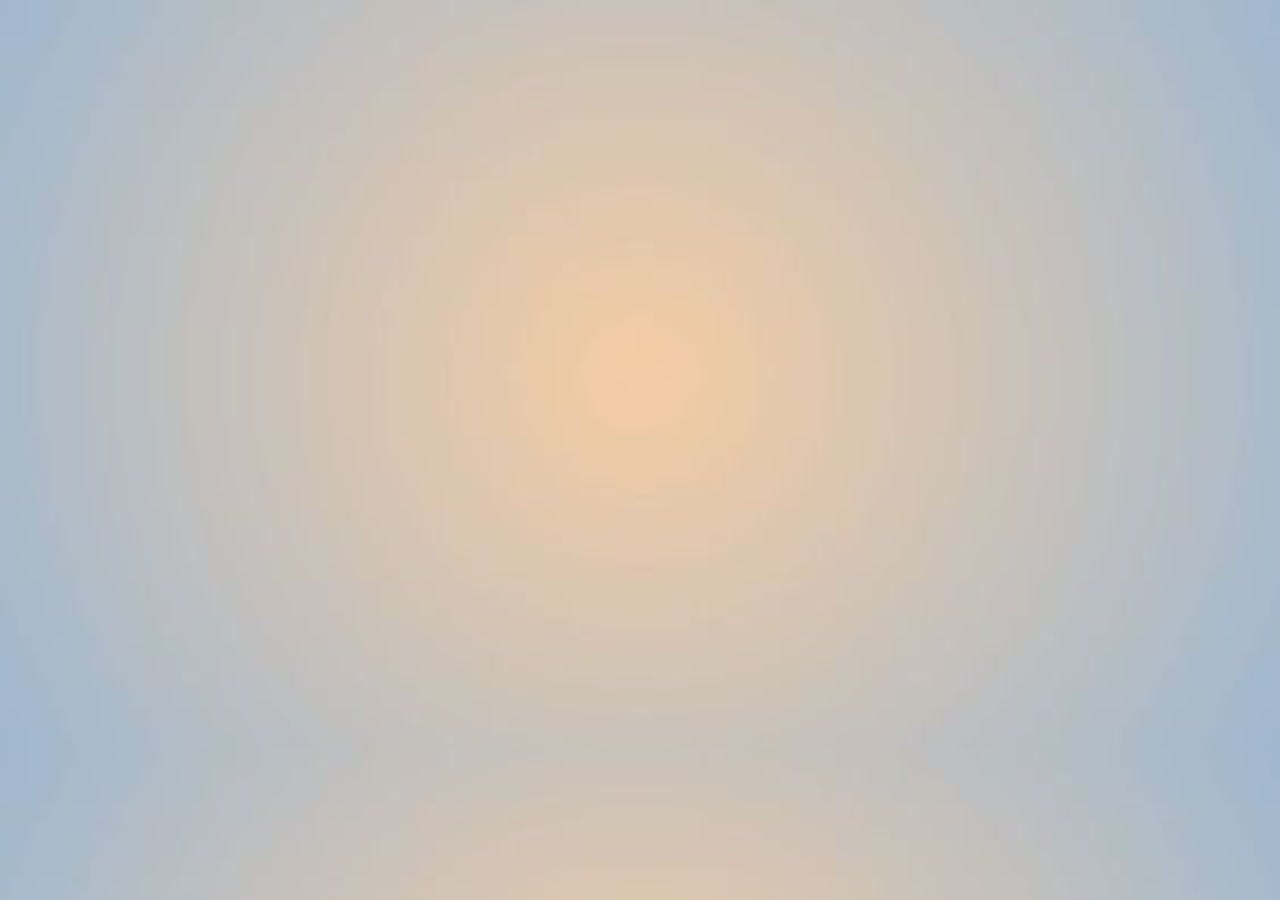
<file: Blog personnel Exam/lien4.html>
<!DOCTYPE html>
<html lang="en">
<head>
    <meta charset="UTF-8">
    <meta name="viewport" content="width=device-width, initial-scale=1.0">
    <title>Looks</title>
    <link rel="stylesheet" href="styles/lien4.css">
</head>
<body>
    
</body>
</html>
</file>
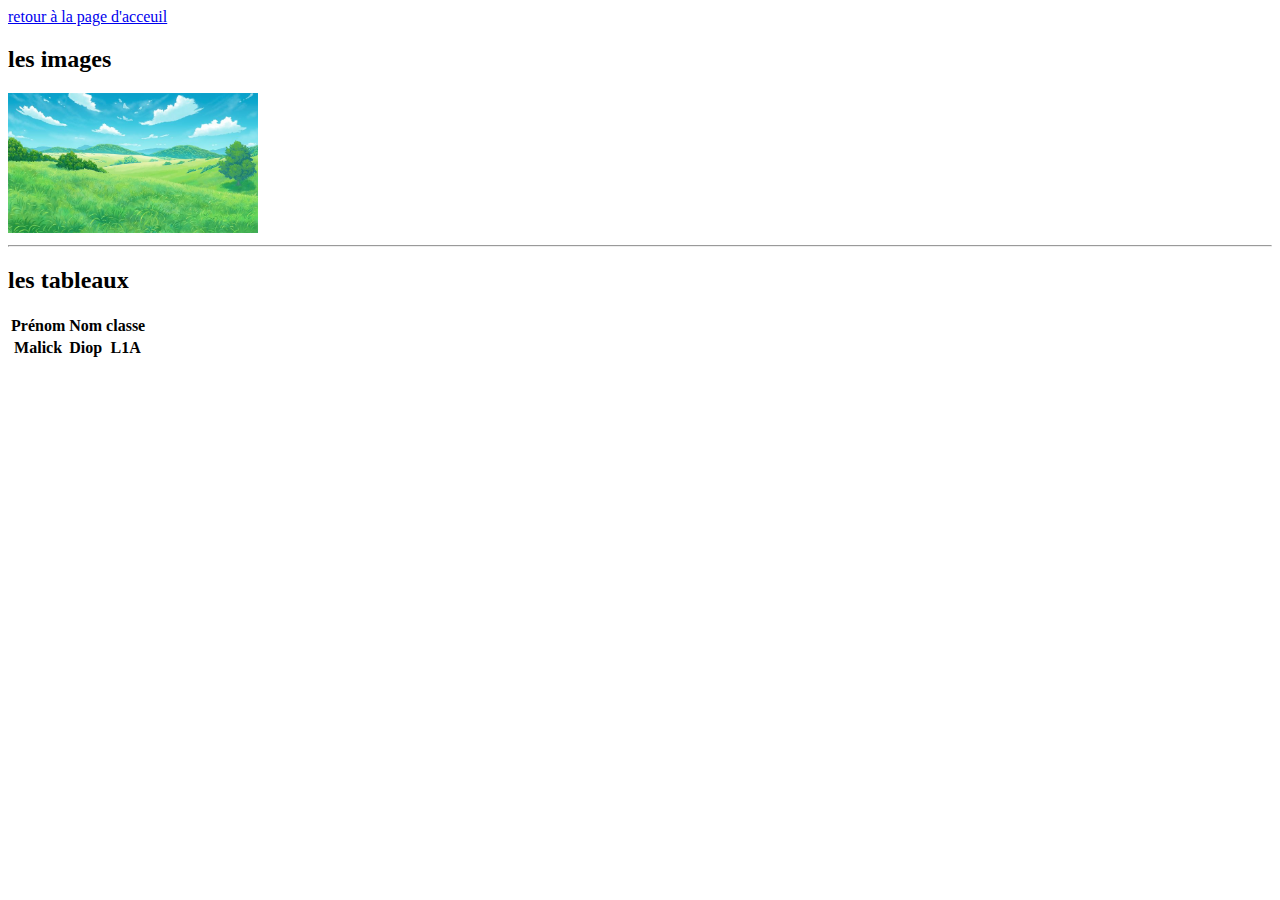
<file: lab03/pages/page1.html>
<!DOCTYPE html>
<html lang="en">

<head>
    <meta charset="UTF-8">
    <meta name="viewport" content="width=device-width, initial-scale=1.0">
    <title>page 1</title>

</head>

<body><a href="../index.html">retour à la page d'acceuil</a>

    <!-- ceci est un commentaire -->
    <h2>les images</h2>
    <img src="../images/Calm Meadow (1920x1080).jpeg" alt="summer sky" width="250px">
    <hr>

    <h2>les tableaux</h2>
    <table>
        <tr>
            <th>Prénom</th>
            <th>Nom</th>
            <th>classe</th>
        </tr>
        <tr>
            <th>Malick</th>
            <th>Diop</th>
            <th>L1A</th>
        </tr>

</body>

</html>
</file>
<file: Blog personnel Exam/styles/article.css>
@import url('https://fonts.googleapis.com/css2?family=Cute+Font&family=Roboto:ital,wght@1,900&family=Rubik+Maps&family=Rubik+Maze&display=swap');
@import url('https://fonts.googleapis.com/css2?family=Cute+Font&family=Fjalla+One&family=Lobster&display=swap');

body{
    background: url(../images/last\ background.jpg);
    background-size: 100%;
    min-height: 0 auto;
    max-width: 600%;
    min-width:  0 auto;  
    overflow-x: hidden;

}

.articles{
    margin-top: 1cm;
    font-family:Fjalla One ;

}
.articles .article{
    display: flex;
    margin-bottom: 30px;  
    font-family:Fjalla One ;
    text-decoration: none;
    max-width: 70%;
    

}
.articles .article .left img{
    height: 450px;
    width: ;
    border-radius: 15%;
    margin-left: 5%;
}

.articles .article .right{
    margin-left: 8%;
    color: rgba(62, 108, 127, 0.695);
    text-align: left;
    margin-top: cm;
    max-width: 100%;
    font-family:Fjalla One ;
    font-size: 110%;
}



        .articles17{
            margin-top: -4cm;
            font-family:Fjalla One ;
            margin-left: 23cm;
        
        }
        .articles17 .article17{
            display:;
            margin-bottom: 30px;  
            font-family:Fjalla One ;
            text-decoration: none;
            color: rgb(105, 125, 149);
            
        
        }
        .articles17 .article17 .left img{
            height: 450px;
            width: ;
            border-radius: 15%;
            margin-left: 5%;
        }
        
        .articles17 .article17 .right17{
            margin-left: 10%;
            color: rgba(62, 108, 127, 0.695);
            text-align: right;
            margin-top: 1cm;
            max-width: 50%;
            font-family:Fjalla One ;
        }
        .ecrit{
            color: rgb(67, 87, 94);
            margin-bottom: -15cm;
            margin-left: -30cm;
            font-size: 80%;
            display: flex;
            flex-wrap: wrap;
            margin-top: -10cm;
        
        }
</file>
<file: Blog personnel Exam/styles/article1.css>
@import url('https://fonts.googleapis.com/css2?family=Cute+Font&family=Roboto:ital,wght@1,900&family=Rubik+Maps&family=Rubik+Maze&display=swap');
@import url('https://fonts.googleapis.com/css2?family=Cute+Font&family=Fjalla+One&family=Lobster&display=swap');

body{
    background: url(../images/last\ background.jpg);
    background-size: 100%;
    min-height: 0 auto;
    max-width: 800%;
    min-width:  0 auto;  
    overflow-x: hidden;
    

}
.articles1{
    margin-right: cm;
    margin-top: 1cm;
    font-family:Fjalla One ;
    
  
  }
  .articles1 .article1{
      display: block;
      text-align: center;
      color: rgba(98, 97, 80, 0.695);
     
     
  
  
  } 
  .articles1 .article1 .right1 img{
      border-radius: 15%;
      position: ;
      height: 9cm;
  }

  .articles18{
    margin-right: 20cm;
    margin-top: -19.7cm;
    font-family:Fjalla One ;
    
  
  }
  .articles18 .article18{
      display: block;
      text-align: center;
      color: rgba(98, 97, 80, 0.695);
     
     
  
  
  } 
  .articles18 .article18 .right18 img{
      border-radius: 15%;
      position: ;
      height: 9cm;
      width: 8cm;
  }
  .articles19{
    margin-left: 24cm;
    margin-top: -9cm;
    font-family:Fjalla One ;
    
  
  }
  .articles19 .article19{
      display: block;
      text-align: center;
      color: rgba(98, 97, 80, 0.695);
     
     
  
  
  } 
  .articles19 .article19 .right19 img{
      border-radius: 15%;
      position: ;
      height:9cm;
      width: 8cm;
  }
</file>
<file: Blog personnel Exam/styles/article4.css>
@import url('https://fonts.googleapis.com/css2?family=Cute+Font&family=Roboto:ital,wght@1,900&family=Rubik+Maps&family=Rubik+Maze&display=swap');
@import url('https://fonts.googleapis.com/css2?family=Cute+Font&family=Fjalla+One&family=Lobster&display=swap');

body{
    background: url(../images/last\ background.jpg);
    background-size: 100%;
    min-height: 0 auto;
    max-width: 800%;
    min-width:  0 auto;  
    overflow-x: hidden;

}
.articles2{
    margin-left: 14cm;
    margin-top:-35%
}
.articles2 .article2{
    
}
.articles2 .article2 .left2 img{
    border-radius: 15%;
    height: 8cm;
}

.articles3{
    margin-left: -4cm;
    margin-top: -2cm;
    

}
.articles3 .article3{
    display:;
    margin-left: 0cm;
    margin-top: -3.5cm;

}

.articles3 .article3 .left3 img{
    border-radius: 15%;
    height: 8cm;
    margin-left: 4cm;
    margin-top: 4cm;
  
   
 
}
.articles3 .article3 .right3{
    display: flex;
    text-align:;
    color: #504833;
    margin-right: 20cm;
    font-family:Fjalla One ;
  
  }



.articles4{
    margin-left: cm;
    margin: top -11cm;
    


}
.articles4 .article4{
    margin-top: 1cm;
    text-align: ;
    margin-left: cm;
    display: flex;
    font-family: fjappa ;
  

}
.articles4 .article4 .left4 img{
    border-radius: 15%;
    height: 8cm;
    display: center;
   
}
.articles4 .article4 .right4{
  display: block;
  text-align:;
  color: #504833;
  margin-right: 20cm;
  font-family:Fjalla One ;

}
.c5{
    color: #ffea00;
    text-decoration: none;
    font-family: 
}


.articles5{
    margin-left: cm;
    margin-top:5cm;
    text-decoration: none;

}
.articles5 .article5{
    margin-top: -4cm;
    text-decoration: none;
    display: flex;
}
.articles5 .article5 .left5 img{
    border-radius: 15%;
    height: 8cm;
    text-decoration: none;
    
}
.articles5 .article5 .right5{
    display: flex;
    text-align:;
    color: #504833;
    margin-right: 20cm;
    font-family:Fjalla One ;
  
  }
</file>
<file: Blog personnel Exam/styles/article6.css>
@import url('https://fonts.googleapis.com/css2?family=Cute+Font&family=Roboto:ital,wght@1,900&family=Rubik+Maps&family=Rubik+Maze&display=swap');
@import url('https://fonts.googleapis.com/css2?family=Cute+Font&family=Fjalla+One&family=Lobster&display=swap');

body{
    background: url(../images/last\ background.jpg);
    background-size: 100%;
    min-height: 0 auto;
    max-width: 800%;
    min-width:  0 auto;  
    overflow-x: hidden;

}
.articles6{
    margin-right: -18cm;
    margin-top: -7cm;
    font-family:Fjalla One ;
    
  
  }
  .articles6 .article6{
      
      display: inline;
      align-items: center;
      text-align: center;
      color: rgba(50, 45, 33, 0.695);
      margin-left: 10cm;
     
  
  
  } 
  .articles6 .article6 .right6 img{
      border-radius: 0%;
      width: 10cm;
      margin-left: 6cm;
    
  }
  .under{
    margin-left: 19cm;}
    articles19{
        margin-left: -5cm;
        margin-bottom: 1.5cm;
        font-family:Fjalla One ;
        
      
      }
      .articles19 .article19{
          
          display: inline;
          align-items: center;
          text-align: center;
          color: rgba(50, 45, 33, 0.695);
          margin-left: 10cm;
         
      
      
      } 
      .articles19 .article19 .right19 img{
          border-radius: 0%;
          width: 10cm;
          margin-left: -42cm;
        
      }
      .under19{
        margin-left: 19cm;}
    .drea{
        font-family:Fjalla One ;
        color: rgb(69, 52, 29);
    }
</file>
<file: Blog personnel Exam/styles/blog.css>
@import url('https://fonts.googleapis.com/css2?family=Cute+Font&family=Roboto:ital,wght@1,900&family=Rubik+Maps&family=Rubik+Maze&display=swap');
@import url('https://fonts.googleapis.com/css2?family=Cute+Font&family=Fjalla+One&family=Lobster&display=swap');

body{
    background: url(../images/last\ background.jpg);
    background-size: 100%;
    max-height:auto;
    min-height: auto;
    max-width: 800%;
    min-width: auto;  
    overflow-x: hidden;

}

h1  {
   
    text-align: center;
    font-size: 160px;
    letter-spacing: 10px;
    font-family: Cute Font;
    color: rgba(101, 151, 151, 0.695);
    transition: all 2s;
 
}


hr {
    background-image: url(../images/vague.jpg);
    background-size: 20%;
    border: 0cap;
    border-radius: 0%;
    background-position: 50%;
    


}

.lien1{
    margin-top: 0%;
    margin-right: 10%;
    font-family:Fjalla One ;
    font-size: 30px;
    color: rgba(181, 146, 78, 0.903);
    text-decoration: none;
    float: right;
}
.lien2{
    margin-top: 0%;
    margin-left: 20%;
    font-family:Fjalla One ;
    font-size: 30px;
    color: rgba(181, 146, 78, 0.903);
    text-decoration: none;
    text-align: center;


  
    
}

.lien3{
    margin-left: 10%;
    font-family:Fjalla One ;
    font-size: 30px;
    color: rgba(181, 146, 78, 0.903);
    text-decoration: none;
    float: left;

}
.lien4{
    margin-left: 19%;
    font-family:Fjalla One ;
    font-size: 30px;
    color: rgba(181, 146, 78, 0.903);
    text-decoration: none;
    float: left;


}

.articles{
    margin-top: 1cm;
    font-family:Fjalla One ;

}
.articles .article{
    display: flex;
    margin-bottom: 30px;  
    font-family:Fjalla One ;
    text-decoration: none;
    

}
.articles .article .left img{
    height: 400px;
    width: ;
    border-radius: 15%;
    margin-left: 5%;
}

.articles .article .right{
    margin-left: 3%;
    color: rgba(62, 108, 127, 0.695);
    text-align: left;
    margin-top: 1cm;
    max-width: 50%;
    font-family:Fjalla One ;

   

}
.articles .article .right .right11{
text-decoration: none;
}
.articles1{
  margin-right: -20cm;
  margin-top: -10cm;
  font-family:Fjalla One ;
  

}
.articles1 .article1{
    display: block;
    text-align: center;
    color: rgba(98, 97, 80, 0.695);
   
   


} 
.articles1 .article1 .right1 img{
    border-radius: 15%;
    position: ;

    
}
.articles2{
    margin-left: 14cm;
    margin-top:-35%
}
.articles2 .article2{
    
}
.articles2 .article2 .left2 img{
    border-radius: 15%;
    height: 8cm;
}

.articles3{
    margin-left: 11cm;
    margin-top: -8cm;
    

}
.articles3 .article3{
    display:block;
    margin-left: 0cm;
    margin-top: -1cm;

}

.articles3 .article3 .left3 img{
    border-radius: 15%;
    height: 8cm;
    margin-left: 4cm;
    margin-top: 4cm;
  
   
 
}
.articles3 .article3 .right3{
    color: rgb(113, 107, 88);
    margin-left: -25cm;
    font-size: 150%;
    text-align: center;
    font
}
.articles3 .article3 .date{
    font-size: 70%;
    font-style: normal;
}
.articles3 .article3 .text{
    font-size: 100%;
    font-style: normal;
    color: rgb(204, 156, 0);
}
.articles3 .article3 .auteur{
    font-size: 70%;

}

.articles4{
    margin-left: 1cm;
    margin-top:-26%


}
.articles4 .article4{
    margin-top: 1cm;
    text-align: ;
    margin-left: 0cm;
  

}
.articles4 .article4 .left4 img{
    border-radius: 15%;
    height: 8cm;
    display: center;
   
}
.right5{
  display: block;
  text-align: center;
  color: #504833;
  margin-right: 20cm;

}
.color5{
    color: #4b4935;
    text-decoration: none;
}


.articles5{
    margin-left: 8cm;
    margin-top:-5cm;
    text-decoration: none;

}
.articles5 .article5{
    margin-top: -8cm;
    text-decoration: none;
}
.articles5 .article5 .left5 img{
    border-radius: 15%;
    height: 8cm;
    text-decoration: none;
    
}
.articles .article .right5 {
    margin-right: 20cm;
    text-decoration: none;
}


.articles6{
    margin-right: -2cm;
    margin-bottom: 1.5cm;
    font-family:Fjalla One ;
    
  
  }
  .articles6 .article6{
      
      display: inline;
      align-items: center;
      text-align: center;
      color: rgba(50, 45, 33, 0.695);
      margin-left: 10cm;
     
  
  
  } 
  .articles6 .article6 .right6 img{
      border-radius: 0%;
      width: 10cm;
      margin-left: 19cm;
    
  }
  .under{
    margin-left: 19cm;
  }

  .fot{
    font-family:Fjalla One ;
    font-size: 70%;
    color: rgba(69, 55, 28, 0.514);
    
  }

  
  .insta{
    font-size: 400%;
  }
  
  .icon-bar1{
    display:inline;
    color: rgb(86, 138, 146);
    font-size: 190%;
    margin-left: 45%;
    padding left:-100%;
    
     
  }
.icon-bar i{
   display: center;
    margin-right: 150px;
    letter-spacing: 10cm;
}

.icon-bar2{
    display:inline;
    color: rgb(86, 138, 146);
    font-size: 190%;
    margin-left: 45%;
    padding left:-100%;
    
     }
  
  .icon-bar3{ 
    display:inline;
    color: rgb(86, 138, 146);
    font-size: 190%;
    margin-right: -9%;
    padding left: -100%;
    
     
  }
  .header .social-media{
    display:flex;
    
  }
  .header .social-media p{
    font-size: 18px;
    margin-right: 20px;
  }
 
header{
    position: fixed;
    top:0;
    left: 0;
    width: 100%;
    padding: 5px 0px;
    background: linear-gradient(to left, #daba92, #92bbcd);
    display: flex;
   justify-content: space-between;
    align-items: center;
    z-index: 100;
}
header .social-media{
    display:flex;
  }
 header .social-media p{
    font-size: 18px;
    margin-right: 20px;
    color: rgba(44, 127, 127, 0.695);
    
  }

.logo {
    font-size: 50px;
    color: rgba(144, 122, 61, 0.695);
    font-weight: 600;
    text-decoration: none;
    font-family: Cute Font;
    margin-left: 1cm;
    

}


.navbar a {
    justify-content: space-evenly;
    color: #445859;
    text-decoration: none;
    font-weight: bold;
    margin-left: 15px;
    transition: .3s;
    position: relative;
    cursor: pointer;
    font-family:Fjalla One ; 
    margin-right: 1cm;
}
.navbar a:hover {
    color: #4b4935;
}
.navbar a::after {
    content: " ";
    position: absolute;
    width: 0%;
    height: 2px;
    background-color: #ffffff;
    left: 0;
    bottom: -3px;
    border-radius: 5px;
    transition: .5s;
}
.navbar a:hover:after {
width: 100%;
}

.looks{
color: #5c594c;
font-family:Fjalla One ;
font-size: 250%;
letter-spacing: 0.2cm;


}

.articles7{
    width: 100%;
    margin-left: 25cm;
    margin-top: 1.5cm;
    font-family:Fjalla One ;
    
  
  }
  .articles7 .article7{
      display: flex;
      flex-direction: column;
      align-items:baseline;
      text-align: center;
      color: rgba(50, 45, 33, 0.695);
     
  
  
  } 
  .articles7 .article7 .right7 img{
      border-radius: 10%;
      width: 10cm;
  }

  .articles8{
    margin-left: 13cm;
    margin-top:-17.8cm;
    font-family:Fjalla One ;
    width: 100%;
  
  }
  .articles8 .article8{
      display: flex;
      flex-direction: column;
      align-items:baseline;
      text-align: center;
      color: rgba(50, 45, 33, 0.695);
     
  
  
  } 
  .articles8 .article8 .right8 img{
      border-radius: 10%;
      width: 10cm;
     
  }

  .articles9{
    margin-right: -10cm;
    margin-top:-18cm;
    font-family:Fjalla One ;
    width: 0100%;
    
  
  }
  .articles9 .article9{
      display: flex;
      flex-direction: column;
      align-items:baseline;
      text-align: center;
      color: rgba(50, 45, 33, 0.695);
     
  
  
  } 
  .articles9 .article9 .right9 img{
    height: ;
    width: 10cm;
    border-radius: 15%;
    margin-left: 5%;
  }

  .commentaire {
    border: 1px solid #5f747c;
    padding: 10px;
    margin-bottom: 10px;
    border-radius: 20%;
    color: rgb(82, 98, 100);
    
  }
  .commentaires{
    color: #405053;
    text-decoration:underline;

  }
  a {
    color: #0000ff; 
  text-decoration: none;
  position: relative;
  transition: color 0.3s ease;
  }
  .newbalance{
    color: rgba(62, 108, 127, 0.695);
  }
  a:hover{
    color:  rgba(181, 146, 78, 0.903);
  border-bottom: 2px solid  rgba(181, 146, 78, 0.903);;
  }
 .doudoune{
    color: #62604a;
 }
 .casio{
    color:#6e512d;
 }
 .dress{
    color:#6e512d;
 }
 .comment-form {
    margin-top: 20px;
  }
  
  .comment-form label {
    display: block;
    margin-bottom: 8px;
  }
  
  .comment-form textarea {
    width: 50%;
    height: 100px;
    margin-bottom: 12px;
    resize: vertical;
  }
  
  .comment-form input[type="submit"] {
    background-color: #556773;
    color: #dcc896;
    padding: 8px 16px;
    border: none;
    cursor: pointer;
    font-family:Fjalla One ;
    
  }
  
  .comment-form input[type="submit"]:hover {
        background-color: #687e8d;
    }
    .looks{
        width:100%;
    }
</file>
<file: Blog personnel Exam/styles/lien1.css>
@import url('https://fonts.googleapis.com/css2?family=Cute+Font&family=Roboto:ital,wght@1,900&family=Rubik+Maps&family=Rubik+Maze&display=swap');
@import url('https://fonts.googleapis.com/css2?family=Cute+Font&family=Fjalla+One&family=Lobster&display=swap');

body{
    background: url(../images/last\ background.jpg);
    background-size: 100%;
    min-height: 0 auto;
    max-width: 800%;
    min-width:  0 auto;  
    overflow-x: hidden;

}
</file>
<file: Blog personnel Exam/styles/lien2.css>
@import url('https://fonts.googleapis.com/css2?family=Cute+Font&family=Roboto:ital,wght@1,900&family=Rubik+Maps&family=Rubik+Maze&display=swap');
@import url('https://fonts.googleapis.com/css2?family=Cute+Font&family=Fjalla+One&family=Lobster&display=swap');


body{
    background: url(../images/last\ background.jpg);
    background-size: 100%;
    min-height: 0 auto;
    max-width: 800%;
    min-width:  0 auto;  
    overflow-x: hidden;

}
</file>
<file: Blog personnel Exam/styles/lien3.css>
@import url('https://fonts.googleapis.com/css2?family=Cute+Font&family=Roboto:ital,wght@1,900&family=Rubik+Maps&family=Rubik+Maze&display=swap');
@import url('https://fonts.googleapis.com/css2?family=Cute+Font&family=Fjalla+One&family=Lobster&display=swap');

body{
    background: url(../images/last\ background.jpg);
    background-size: 100%;
    min-height: 0 auto;
    max-width: 800%;
    min-width:  0 auto;  
    overflow-x: hidden;

}
</file>
<file: Blog personnel Exam/styles/lien4.css>
@import url('https://fonts.googleapis.com/css2?family=Cute+Font&family=Roboto:ital,wght@1,900&family=Rubik+Maps&family=Rubik+Maze&display=swap');
@import url('https://fonts.googleapis.com/css2?family=Cute+Font&family=Fjalla+One&family=Lobster&display=swap');


body{
    background: url(../images/last\ background.jpg);
    background-size: 100%;
    min-height: 0 auto;
    max-width: 800%;
    min-width:  0 auto;  
    overflow-x: hidden;

}
</file>
